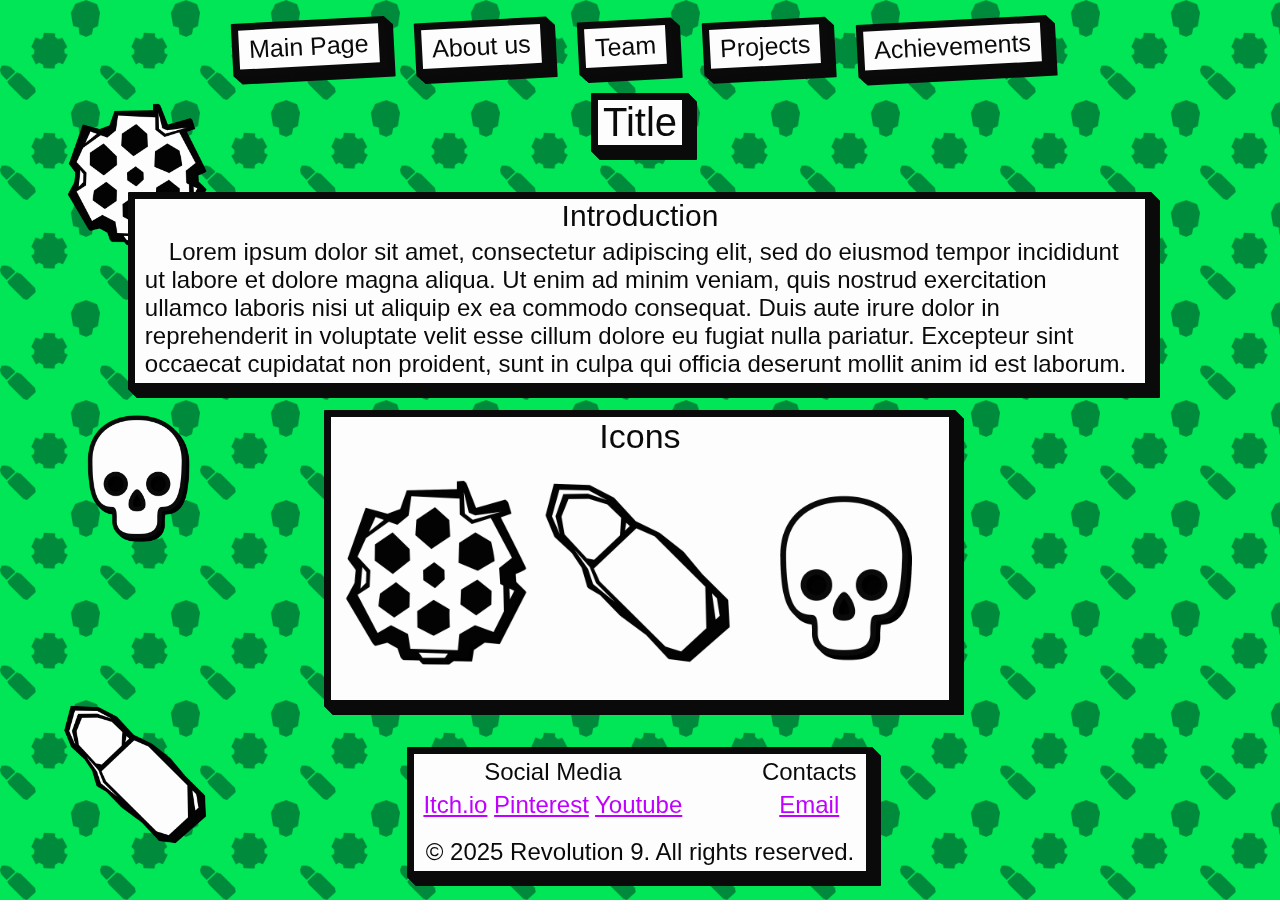
<file: about-us.html>
<!DOCTYPE html>
<html lang="en">

  <!-- Head -->
  <head>

    <!-- Metadata -->
    <meta charset="UTF-8">
    <meta name="viewport" content="width=device-width, initial-scale=1.0">

    <!-- SEO (Search Engine Optimization) -->
    <meta name="Revolution 9" content="A creative studio.">

    <!-- Sharing -->
    <meta property="og:title" content="Revolution 9">
    <meta property="og:description" content="A creative studio.">
    <meta property="og:image" content="Images/Favicon.png">
    <meta property="og:url" content="https://voodoochild1989.github.io/Revolution-9/">

    <!-- Title -->
    <title>Title</title>
    
    <!-- Favicon -->
    <link rel="icon" href="Images/Favicon.png" type="image/x-icon">

    <!-- External Files -->
    <link rel="stylesheet" href="Code/CSS/global.css">
    <link rel="stylesheet" href="Code/CSS/animations.css">
    <script src="Code/JavaScript/buttons.js" defer></script>
    
  </head>

  <!-- Body -->
  <body>

    <!-- Transition -->
    <div id="page-transition" class="page-transition"></div>

    <!-- Background -->
    <div class="background" style="background-image: url('Images/Pattern_Green.png');"></div>  

    <!-- Top -->
    <div style="display: flex; justify-content: center; gap: 30px;">
      <button data-href="index.html" class="block button_style">
        <p class="default_text" style="font-size: 25px;">
          Main Page
        </p>
      </button>
      <button title="About us" data-href="about-us.html" class="block button_style">
        <p class="default_text" style="font-size: 25px;">
          About us
        </p>
      </button>
      <button title="Team" data-href="team.html" class="block button_style">
        <p class="default_text" style="font-size: 25px;">
          Team
        </p>
      </button>
      <button title="Projects" data-href="projects.html" class="block button_style">
        <p class="default_text" style="font-size: 25px;">
          Projects
        </p>
      </button>
      <button title="Achievements" data-href="achievements.html" class="block button_style">
        <p class="default_text" style="font-size: 25px;">
          Achievements
        </p>
      </button>
    </div>

    <!-- Middle -->
    <div>

      <!-- Icons -->
      <div style="margin-top: -20px;">
        <img class="floating-image rotating" src="Images/Chamber_Bold.png" alt="Icon" style="width: 12%; top: 100px; left: 60px;"/> 
        <img class="floating-image rotating" src="Images/Skull_Bold.png" alt="Icon" style="width: 12%; top: 400px; left: 60px;"/> 
        <img class="floating-image rotating" src="Images/Bullet_Bold.png" alt="Icon" style="width: 12%; top: 700px; left: 60px;"/> 
        <img class="floating-image rotating" src="Images/Skull_Bold.png" alt="Icon" style="width: 12%; top: 100px; left: 1430px;"/> 
        <img class="floating-image rotating" src="Images/Bullet_Bold.png" alt="Icon" style="width: 12%; top: 400px; left: 1430px;"/> 
        <img class="floating-image rotating" src="Images/Chamber_Bold.png" alt="Icon" style="width: 12%; top: 700px; left: 1430px;"/> 
      </div>

      <!-- Title -->
      <div class="block">
        <h3 class="default_text">
          Title
        </h3>
      </div>

      <div>
        <div class="block" style="max-width: 1000px; margin: 0 auto;">
          <h5 class="default_text">
            Introduction
          </h5>
          <p class="default_text" style="text-align: left; text-indent: 1em;">
            Lorem ipsum dolor sit amet, consectetur adipiscing elit, sed do eiusmod tempor incididunt ut labore et dolore magna aliqua.
            Ut enim ad minim veniam, quis nostrud exercitation ullamco laboris nisi ut aliquip ex ea commodo consequat.
            Duis aute irure dolor in reprehenderit in voluptate velit esse cillum dolore eu fugiat nulla pariatur.
            Excepteur sint occaecat cupidatat non proident, sunt in culpa qui officia deserunt mollit anim id est laborum.
          </p>
        </div>
      </div>

      <div>
        <div class="block" style="max-width: 1000px; margin: 0 auto;">
          <h4 class="default_text">
            Icons
          </h4>
          <div>
            <img class="scale" style="height: auto; width: 40%; max-width: 200px;" src="Images/Chamber_Bold.png" alt="Icon"/> 
            <img class="scale" style="height: auto; width: 40%; max-width: 200px;" src="Images/Bullet_Bold.png" alt="Icon"/> 
            <img class="scale" style="height: auto; width: 40%; max-width: 200px;" src="Images/Skull_Bold.png" alt="Icon"/> 
          </div>
        </div>
      </div>

    <!-- Bottom -->
    <div>
      <div class="block">
        <!-- Links -->
        <section style="display: flex; justify-content: center; gap: 70px;">
          <section>
            <p class="default_text">
              Social Media
            </p>
            <p class="default_text">
              <a href="https://revolution-9.itch.io/" target="_blank">Itch.io</a>
              <a href="https://ru.pinterest.com/Revolution_09/" target="_blank">Pinterest</a>
              <a href="https://www.youtube.com/" target="_blank">Youtube</a>
            </p>
          </section>
          <section>
            <p class="default_text">
              Contacts
            </p>
            <p class="default_text">
              <a href="mailto:Diisisiwhjif@gmail.com">Email</a>
            </p>
          </section>
        </section>
        <!-- Copyright -->
        <footer class="default_text" style="margin-top: 14px; margin-bottom: 0px;">
          <p>&copy; 2025 Revolution 9. All rights reserved.</p>
        </footer>
      </div>
    </div>
    
  </body>

</html>
</file>
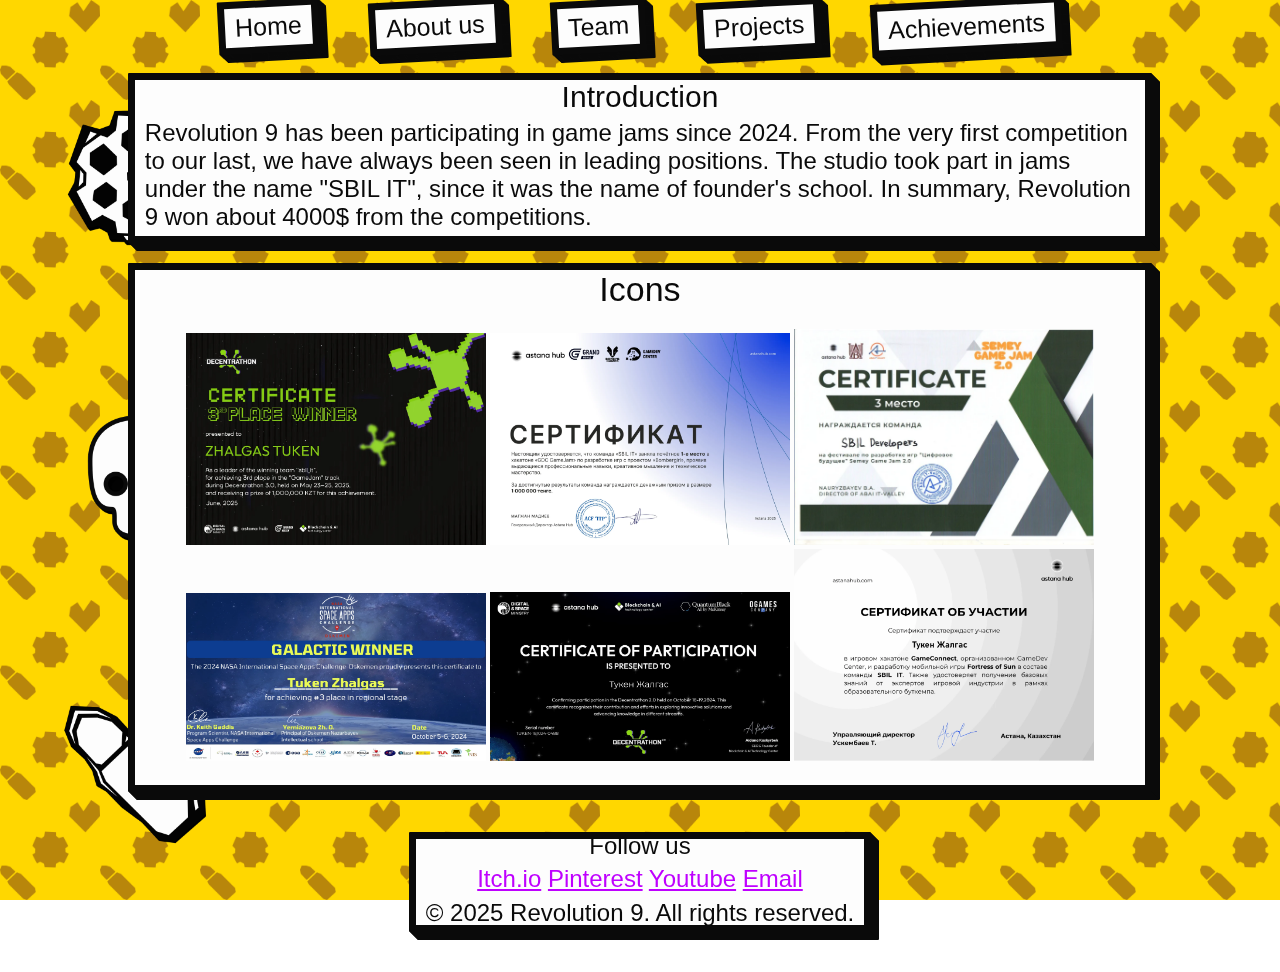
<file: achievements.html>
<!DOCTYPE html>
<html lang="en">

  <!-- Head -->
  <head>

    <!-- Metadata -->
    <meta charset="UTF-8">
    <meta name="viewport" content="width=device-width, initial-scale=1.0">

    <!-- SEO (Search Engine Optimization) -->
    <meta name="Revolution 9" content="A game development and graphic design studio.">

    <!-- Sharing -->
    <meta property="og:title" content="Revolution 9">
    <meta property="og:description" content="A creative studio.">
    <meta property="og:image" content="Images/Favicon.png">
    <meta property="og:url" content="https://voodoochild1989.github.io/Revolution-9/">

    <!-- Title -->
    <title>Achievements</title>
    
    <!-- Favicon -->
    <link rel="icon" href="Images/Favicon.png" type="image/x-icon">

    <!-- External Files -->
    <link rel="stylesheet" href="Code/CSS/global.css">
    <link rel="stylesheet" href="Code/CSS/animations.css">
    <script src="Code/JavaScript/buttons.js" defer></script>
    
  </head>

  <!-- Body -->
  <body>

    <!-- Page Transition Overlay -->
    <div id="page-transition" class="page-transition"></div>

    <!-- Background -->
    <div class="background" style="background-image: url('Images/Pattern_Yellow.png');"></div>  

    <!-- Icons -->
    <div style="margin-top: -20px;">
      <img class="floating-image rotating" src="Images/Chamber_Bold.png" alt="Icon" style="width: 12%; top: 100px; left: 60px;"/> 
      <img class="floating-image rotating" src="Images/Skull_Bold.png" alt="Icon" style="width: 12%; top: 400px; left: 60px;"/> 
      <img class="floating-image rotating" src="Images/Bullet_Bold.png" alt="Icon" style="width: 12%; top: 700px; left: 60px;"/> 
      <img class="floating-image rotating" src="Images/Skull_Bold.png" alt="Icon" style="width: 12%; top: 100px; left: 1430px;"/> 
      <img class="floating-image rotating" src="Images/Bullet_Bold.png" alt="Icon" style="width: 12%; top: 400px; left: 1430px;"/> 
      <img class="floating-image rotating" src="Images/Chamber_Bold.png" alt="Icon" style="width: 12%; top: 700px; left: 1430px;"/> 
    </div>

    <!-- Buttons -->
    <div style="display: flex; justify-content: center; gap: 50px;">
      <button data-href="index.html" class="block button_style">
        <p class="default_text" style="font-size: 25px;">
          Home
        </p>
      </button>
      <button title="About us" data-href="about-us.html" class="block button_style">
        <p class="default_text" style="font-size: 25px;">About us</p>
      </button>
      <button title="Team" data-href="team.html" class="block button_style">
        <p class="default_text" style="font-size: 25px;">
          Team
        </p>
      </button>
      <button title="Projects" data-href="projects.html" class="block button_style">
        <p class="default_text" style="font-size: 25px;">
          Projects
        </p>
      </button>
      <button title="Achievements" data-href="achievements.html" class="block button_style">
        <p class="default_text" style="font-size: 25px;">
          Achievements
        </p>
      </button>
    </div>

    <!-- Middle -->
    <div>

      <div>
        <div class="block" style="max-width: 1000px; margin: 0 auto;">
          <h5 class="default_text">
            Introduction
          </h5>
          <p class="default_text" style="text-align: left">
            Revolution 9 has been participating in game jams since 2024.
            From the very first competition to our last, we have always been seen in leading positions.
            The studio took part in jams under the name "SBIL IT", since it was the name of founder's school.
            In summary, Revolution 9 won about 4000$ from the competitions.
          </p>
        </div>
      </div>

      <div>
        <div class="block" style="max-width: 1000px; margin: 0 auto;">
          <h4 class="default_text">
            Icons
          </h4>
          <div>
            <img class="scale" style="height: auto; width: 40%; max-width: 300px;" src="Images/Decentrathon 3.0.webp" alt="Icon"/> 
            <img class="scale" style="height: auto; width: 40%; max-width: 300px;" src="Images/GDC Game Jam.webp" alt="Icon"/> 
            <img class="scale" style="height: auto; width: 40%; max-width: 300px;" src="Images/Semey Game Jam 2.0.webp" alt="Icon"/> 
            <img class="scale" style="height: auto; width: 40%; max-width: 300px;" src="Images/NASA Space Apps.webp" alt="Icon"/> 
            <img class="scale" style="height: auto; width: 40%; max-width: 300px;" src="Images/Decentrathon 2.0.webp" alt="Icon"/> 
            <img class="scale" style="height: auto; width: 40%; max-width: 300px;" src="Images/Game Connect.webp" alt="Icon"/> 
          </div>
        </div>
      </div>

    <!-- Bottom -->
    <div>

      <div class="block">

        <!-- Links -->
        <section>
          <p class="default_text" style="margin-top: -7px; margin-bottom: 3px;">
            Follow us
          </p>
          <p class="default_text">
            <a href="https://revolution-9.itch.io/" target="_blank">Itch.io</a>
            <a href="https://ru.pinterest.com/Revolution_09/" target="_blank">Pinterest</a>
            <a href="https://www.youtube.com/" target="_blank">Youtube</a>
            <a href="mailto:Diisisiwhjif@gmail.com">Email</a>
          </p>
        </section>

        <!-- Copyright -->
        <footer class="default_text" style="margin-top: 6px; margin-bottom: -7px;">
          <p>&copy; 2025 Revolution 9. All rights reserved.</p>
        </footer>
        
      </div>

    </div>

  </body>

</html>
</file>
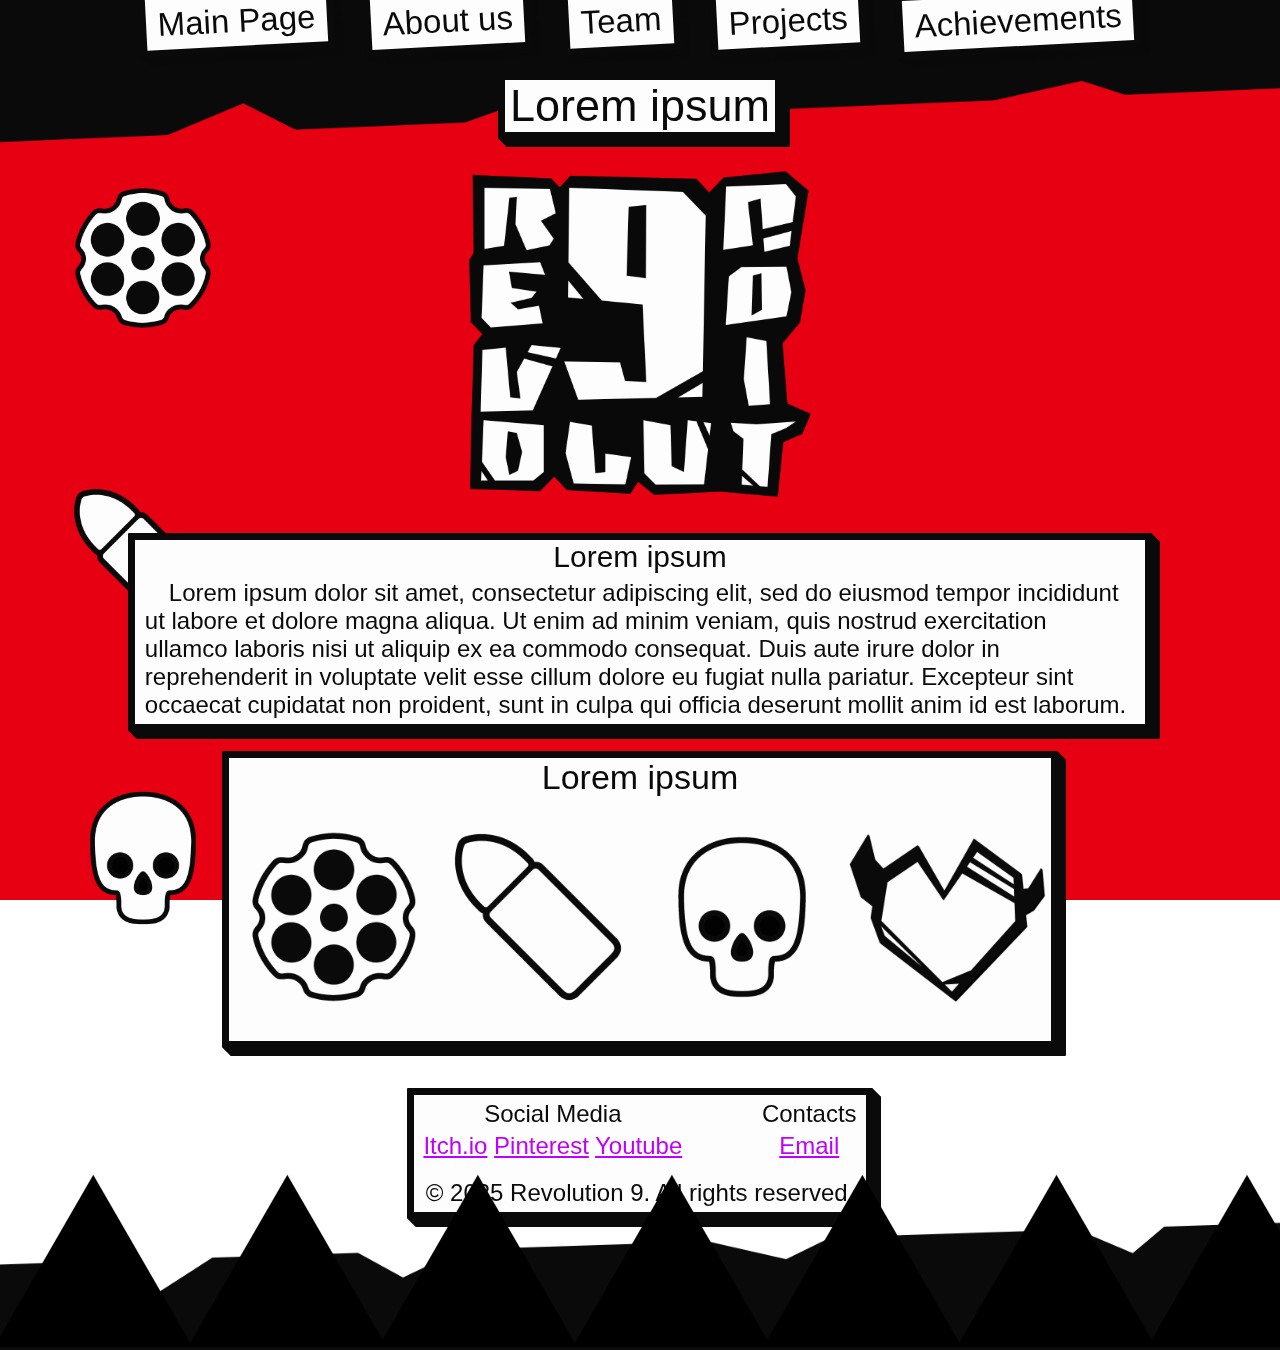
<file: index-not-now.html>
<!DOCTYPE html>
<html lang="en">

  <!-- Head -->
  <head>

    <!-- Metadata -->
    <meta charset="UTF-8">
    <meta name="viewport" content="width=device-width, initial-scale=1.0">

    <!-- SEO (Search Engine Optimization) -->
    <meta name="Revolution 9" content="A creative studio.">

    <!-- Sharing -->
    <meta property="og:title" content="Revolution 9">
    <meta property="og:description" content="A creative studio.">
    <meta property="og:image" content="Images/Favicon.png">
    <meta property="og:url" content="https://voodoochild1989.github.io/Revolution-9/">

    <!-- Title -->
    <title>Revolution 9</title>
    
    <!-- Favicon -->
    <link rel="icon" href="Images/Favicon.png" type="image/x-icon">

    <!-- External Files -->
    <link rel="stylesheet" href="Code/CSS/global.css">
    <link rel="stylesheet" href="Code/CSS/animations.css">
    <script src="Code/JavaScript/buttons.js" defer></script>
    
  </head>

  <!-- Body -->
  <body>

    <!-- Decorations -->
    <section>

      <!-- Transition -->
      <div id="page-transition" class="page-transition"></div>

      <!-- Background -->
      <div class="background" style="background-color: #e60012"></div>  

      <!-- Icons -->
      <div style="margin-bottom: -2em;">
        <img class="floating-image rotating" src="Images/Chamber.png" alt="Icon" style="width: 13%; top: 175px; left: 60px;"/> 
        <img class="floating-image rotating" src="Images/Bullet.png" alt="Icon" style="width: 13%; top: 475px; left: 60px;"/> 
        <img class="floating-image rotating" src="Images/Skull.png" alt="Icon" style="width: 13%; top: 775px; left: 60px;"/> 
        <img class="floating-image rotating" src="Images/Skull.png" alt="Icon" style="width: 13%; top: 175px; left: 1430px;"/> 
        <img class="floating-image rotating" src="Images/Bullet.png" alt="Icon" style="width: 13%; top: 475px; left: 1430px;"/> 
        <img class="floating-image rotating" src="Images/Chamber.png" alt="Icon" style="width: 13%; top: 775px; left: 1430px;"/> 
      </div>

    </section>

    <!-- Top -->
    <div style="margin-top: 1em;"> 
    
      <!-- Shadow -->
      <img style="position: absolute; height: 100%; max-height: 1080px; width: 100%; max-width: 1920px; top: 0%; left: 0%; z-index: -1;" src="Images/Top.png" alt="Icon"/> 
      
      <!-- Buttons -->
      <div style="display: flex; justify-content: center; gap: 30px;">
        <button data-href="index.html" class="block button_style">
          <p class="default_text" style="font-size: 33px;">
            Main Page
          </p>
        </button>
        <button data-href="about-us.html" class="block button_style">
          <p class="default_text" style="font-size: 33px;">
            About us
          </p>
        </button>
        <button data-href="team.html" class="block button_style">
          <p class="default_text" style="font-size: 33px;">
            Team
          </p>
        </button>
        <button data-href="projects.html" class="block button_style">
          <p class="default_text" style="font-size: 33px;">
            Projects
          </p>
        </button>
        <button data-href="achievements.html" class="block button_style">
          <p class="default_text" style="font-size: 33px;">
            Achievements
          </p>
        </button>
      </div>

    </div>

    <!-- Middle -->
    <div style="margin-top: 1em;">

      <!-- Title -->
      <button class="block">
        <h2 class="default_text">
          Lorem ipsum
        </h2>
      </button>
      
      <!-- Logo -->
      <div>
        <img class="scale" style="height: auto; width: auto; max-width: 1000px" src="Images/Logo.png" alt="Icon"/> 
      </div>

      <div>
        <div class="block" style="max-width: 1000px; margin: 0 auto;">
          <h5 class="default_text">
            Lorem ipsum
          </h5>
          <p class="default_text" style="text-align: left; text-indent: 1em;">
            Lorem ipsum dolor sit amet, consectetur adipiscing elit, sed do eiusmod tempor incididunt ut labore et dolore magna aliqua.
            Ut enim ad minim veniam, quis nostrud exercitation ullamco laboris nisi ut aliquip ex ea commodo consequat.
            Duis aute irure dolor in reprehenderit in voluptate velit esse cillum dolore eu fugiat nulla pariatur.
            Excepteur sint occaecat cupidatat non proident, sunt in culpa qui officia deserunt mollit anim id est laborum.
          </p>
        </div>
      </div>

      <div>
        <div class="block" style="max-width: 1000px; margin: 0 auto;">
          <h4 class="default_text">
            Lorem ipsum
          </h4>
          <div>
            <img class="scale openable-image" style="height: auto; width: 40%; max-width: 200px;" src="Images/Chamber.png" alt="Icon"/> 
            <img class="scale openable-image" style="height: auto; width: 40%; max-width: 200px;" src="Images/Bullet.png" alt="Icon"/> 
            <img class="scale openable-image" style="height: auto; width: 40%; max-width: 200px;" src="Images/Skull.png" alt="Icon"/> 
            <img class="scale openable-image" style="height: auto; width: 40%; max-width: 200px;" src="Images/Heart.png" alt="Icon"/> 
          </div>
        </div>
      </div>
  
    </div>

    <!-- Bottom -->
    <div>

      <div class="block">
        <!-- Links -->
        <section style="display: flex; justify-content: center; gap: 70px;">
          <section>
            <p class="default_text">
              Social Media
            </p>
            <p class="default_text">
              <a href="https://revolution-9.itch.io/" target="_blank">Itch.io</a>
              <a href="https://ru.pinterest.com/Revolution_09/" target="_blank">Pinterest</a>
              <a href="https://www.youtube.com/" target="_blank">Youtube</a>
            </p>
          </section>
          <section>
            <p class="default_text">
              Contacts
            </p>
            <p class="default_text">
              <a href="mailto:Diisisiwhjif@gmail.com">Email</a>
            </p>
          </section>
        </section>
        <!-- Copyright -->
        <footer class="default_text" style="margin-top: 14px; margin-bottom: 0px;">
          <p>&copy; 2025 Revolution 9. All rights reserved.</p>
        </footer>
        
      </div>

      <!-- Shadow -->
      <img style="position: absolute; height: 100%; max-height: 1080px; width: 100%; max-width: 1920px; bottom: -50%; left: 0%; z-index: -1;" src="Images/Bottom.png" alt="Icon"/> 

    </div>
    
  </body>

</html>
</file>
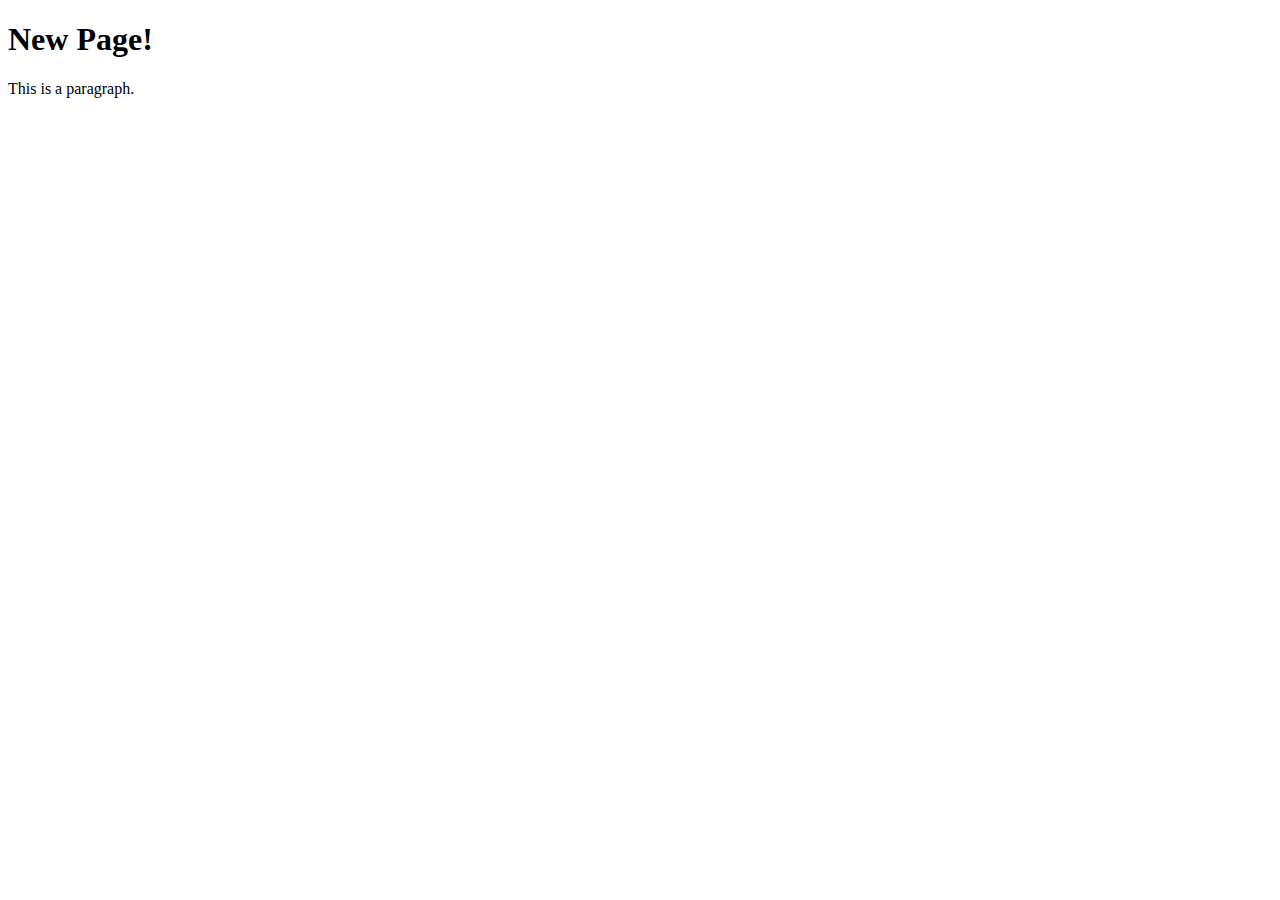
<file: NewPage.html>
<!DOCTYPE html>
<html lang="en">
  <head>
    <meta charset="UTF-8">
    <meta name="viewport" content="width=device-width, initial-scale=1.0">
    <title>Page Title</title>
  </head>
  <body>
    <h1>New Page!</h1>
    <p>This is a paragraph.</p>
  </body>
</html>
</file>
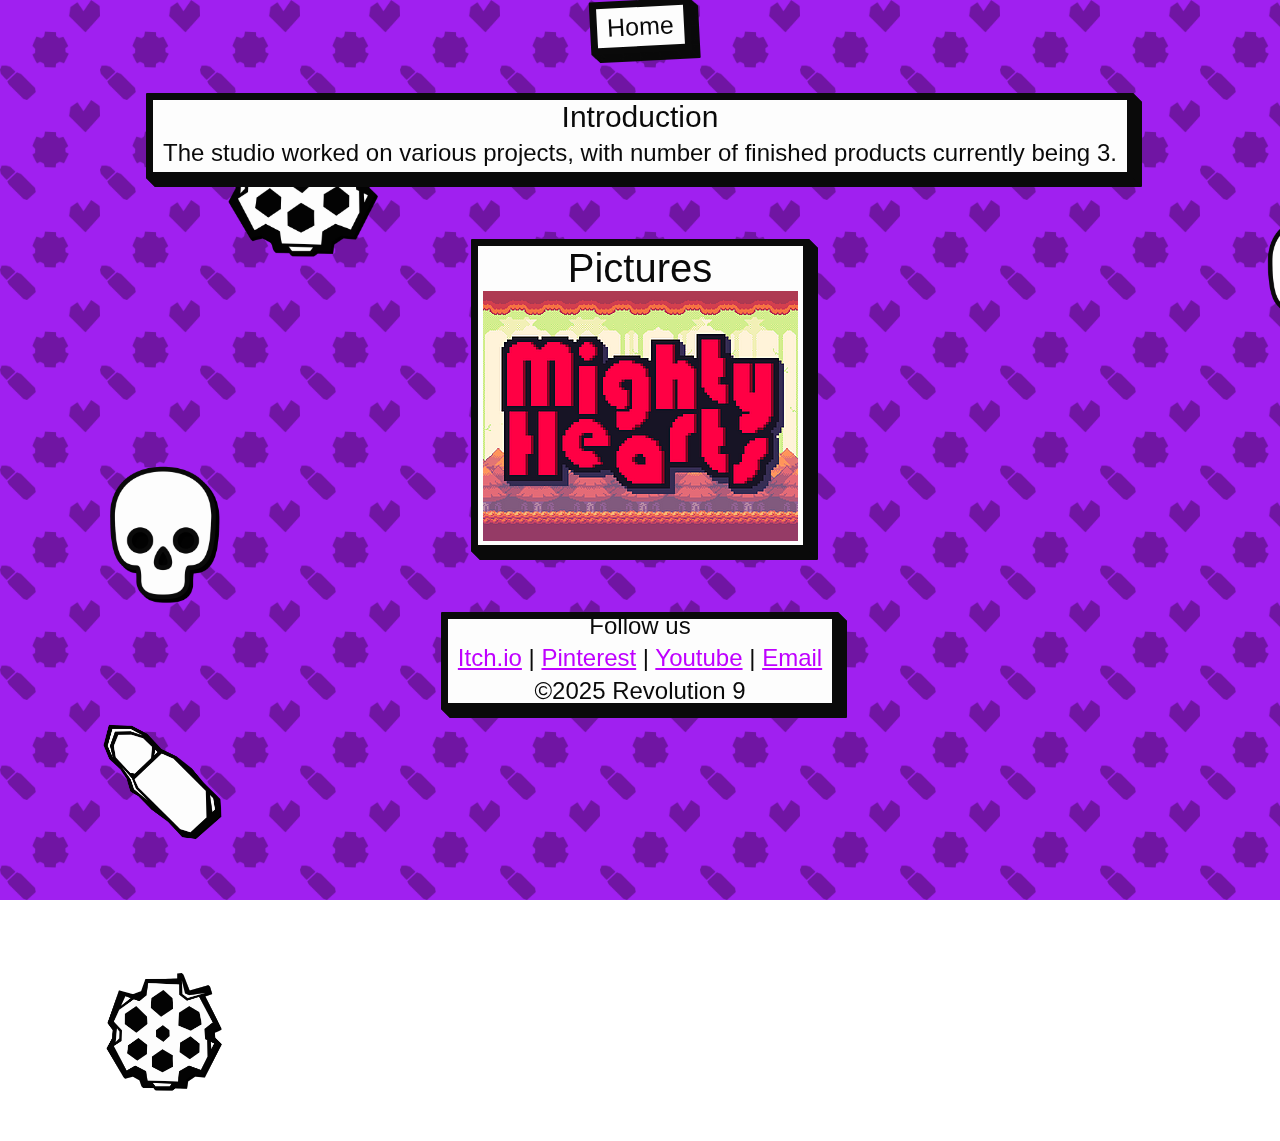
<file: projects.html>
<!DOCTYPE html>
<html lang="en">

  <!-- Head -->
  <head>

    <!-- Metadata -->
    <meta charset="UTF-8">
    <meta name="viewport" content="width=device-width, initial-scale=1.0">

    <!-- SEO (Search Engine Optimization) -->
    <meta name="Revolution 9" content="A game development and graphic design studio.">

    <!-- Sharing -->
    <meta property="og:title" content="Revolution 9">
    <meta property="og:description" content="A creative studio.">
    <meta property="og:image" content="Images/Favicon.png">
    <meta property="og:url" content="https://voodoochild1989.github.io/Revolution-9/">

    <!-- Title -->
    <title>Projects</title>
    
    <!-- Favicon -->
    <link rel="icon" href="Images/Favicon.png" type="image/x-icon">

    <!-- External Files -->
    <link rel="stylesheet" href="Code/CSS/global.css">
    <link rel="stylesheet" href="Code/CSS/animations.css">
    <script src="Code/JavaScript/buttons.js" defer></script>
    
  </head>

  <!-- Body -->
  <body>

    <!-- Page Transition Overlay -->
    <div id="page-transition" class="page-transition"></div>

    <!-- Background -->
    <div class="background" style="background-image: url('Images/Pattern_Purple.png');"></div>  

    <!-- Icons -->
    <div style="margin-top: -20px;">
      <img class="floating-image rotating" src="Images/Chamber_Bold.png" alt="Icon" style="width: 13%; top: 100px; left: 220px;"/> 
      <img class="floating-image rotating" src="Images/Skull_Bold.png" alt="Icon" style="width: 12%; top: 200px; left: 1240px;"/> 
      <img class="floating-image rotating" src="Images/Bullet_Bold.png" alt="Icon" style="width: 10%; top: 500px; left: 1430px;"/> 
      <img class="floating-image rotating" src="Images/Skull_Bold.png" alt="Icon" style="width: 13%; top: 450px; left: 80px;"/> 
      <img class="floating-image rotating" src="Images/Bullet_Bold.png" alt="Icon" style="width: 10%; top: 720px; left: 100px;"/> 
      <img class="floating-image rotating" src="Images/Chamber_Bold.png" alt="Icon" style="width: 12%; top: 740px; left: 1440px;"/> 
      <img class="floating-image rotating" src="Images/Chamber_Bold.png" alt="Icon" style="width: 10%; top: 970px; left: 100px;"/> 
      <img class="floating-image rotating" src="Images/Skull_Bold.png" alt="Icon" style="width: 11%; top: 1000px; left: 1420px;"/> 
    </div>

    <!-- Buttons -->
    <div style="display: flex; justify-content: center; gap: 50px;">
      <button data-href="index.html" class="block button_style">
        <p class="default_text" style="font-size: 25px;">
          Home
        </p>
      </button>
    </div>

    <!-- Middle -->
    <div>

      <div>
        <div class="block">
          <h5 class="default_text">
            Introduction
          </h5>
          <p class="default_text">
            The studio worked on various projects, with number of finished products currently being 3.
          </p>
        </div>
      </div>

      <div>
        <div class="block">
          <h3 class="default_text">
            Pictures
          </h3>
          <img class="scale" src="Images/Mighty-Hearts.png" alt="Icon"/> 
        </div>
      </div>

    <!-- Bottom -->
    <div class="block">
      <!-- Links -->
      <section>
        <p class="default_text" style="margin-top: -7px;">
          Follow us
        </p>
        <p class="default_text">
          <a href="https://revolution-9.itch.io/" target="_blank">Itch.io</a> |
          <a href="https://ru.pinterest.com/Revolution_09/" target="_blank">Pinterest</a> |
          <a href="https://www.youtube.com/" target="_blank">Youtube</a> |
          <a href="mailto:Diisisiwhjif@gmail.com">Email</a>
        </p>
      </section>
      <!-- Copyright -->
      <footer class="default_text" style="margin-bottom: -7px;">
        <p>&copy;2025 Revolution 9</p>
      </footer>
    </div>

  </body>

</html>
</file>
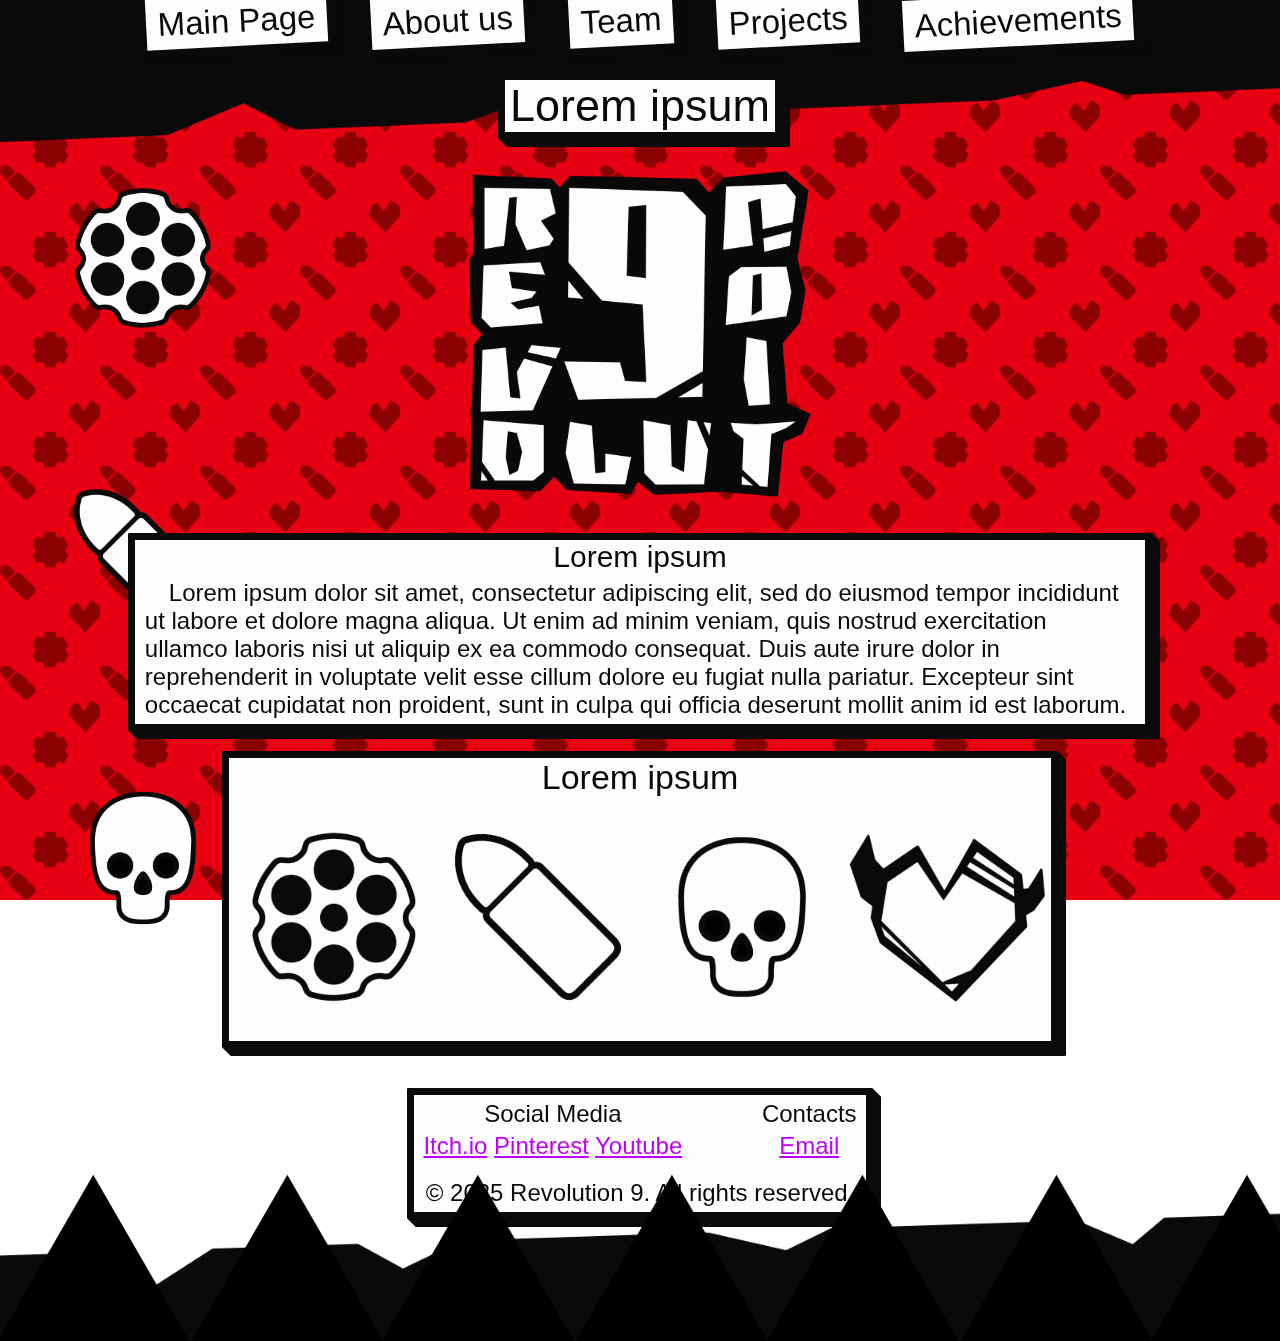
<file: sample.html>
<!DOCTYPE html>
<html lang="en">

  <!-- Head -->
  <head>

    <!-- Metadata -->
    <meta charset="UTF-8">
    <meta name="viewport" content="width=device-width, initial-scale=1.0">

    <!-- SEO (Search Engine Optimization) -->
    <meta name="Revolution 9" content="A creative studio.">

    <!-- Sharing -->
    <meta property="og:title" content="Revolution 9">
    <meta property="og:description" content="A creative studio.">
    <meta property="og:image" content="Images/Favicon.png">
    <meta property="og:url" content="https://voodoochild1989.github.io/Revolution-9/">

    <!-- Title -->
    <title>Lorem ipsum</title>
    
    <!-- Favicon -->
    <link rel="icon" href="Images/Favicon.png" type="image/x-icon">

    <!-- External Files -->
    <link rel="stylesheet" href="Code/CSS/global.css">
    <link rel="stylesheet" href="Code/CSS/animations.css">
    <script src="Code/JavaScript/buttons.js" defer></script>
    
  </head>

  <!-- Body -->
  <body>

    <!-- Decorations -->
    <section>

      <!-- Transition -->
      <div id="page-transition" class="page-transition"></div>

      <!-- Background -->
      <div class="background" style="background-image: url('Images/Pattern_Red.png');"></div>  

      <!-- Icons -->
      <div style="margin-bottom: -2em;">
        <img class="floating-image rotating" src="Images/Chamber.png" alt="Icon" style="width: 13%; top: 175px; left: 60px;"/> 
        <img class="floating-image rotating" src="Images/Bullet.png" alt="Icon" style="width: 13%; top: 475px; left: 60px;"/> 
        <img class="floating-image rotating" src="Images/Skull.png" alt="Icon" style="width: 13%; top: 775px; left: 60px;"/> 
        <img class="floating-image rotating" src="Images/Skull.png" alt="Icon" style="width: 13%; top: 175px; left: 1430px;"/> 
        <img class="floating-image rotating" src="Images/Bullet.png" alt="Icon" style="width: 13%; top: 475px; left: 1430px;"/> 
        <img class="floating-image rotating" src="Images/Chamber.png" alt="Icon" style="width: 13%; top: 775px; left: 1430px;"/> 
      </div>

    </section>

    <!-- Top -->
    <div style="margin-top: 1em;"> 
    
      <!-- Shadow -->
      <img style="position: absolute; height: 100%; max-height: 1080px; width: 100%; max-width: 1920px; top: 0%; left: 0%; z-index: -1;" src="Images/Top.png" alt="Icon"/> 
      
      <!-- Buttons -->
      <div style="display: flex; justify-content: center; gap: 30px;">
        <button data-href="index.html" class="block button_style">
          <p class="default_text" style="font-size: 33px;">
            Main Page
          </p>
        </button>
        <button data-href="about-us.html" class="block button_style">
          <p class="default_text" style="font-size: 33px;">
            About us
          </p>
        </button>
        <button data-href="team.html" class="block button_style">
          <p class="default_text" style="font-size: 33px;">
            Team
          </p>
        </button>
        <button data-href="projects.html" class="block button_style">
          <p class="default_text" style="font-size: 33px;">
            Projects
          </p>
        </button>
        <button data-href="achievements.html" class="block button_style">
          <p class="default_text" style="font-size: 33px;">
            Achievements
          </p>
        </button>
      </div>

    </div>

    <!-- Middle -->
    <div style="margin-top: 1em;">

      <!-- Title -->
      <button class="block">
        <h2 class="default_text">
          Lorem ipsum
        </h2>
      </button>
      
      <!-- Logo -->
      <div>
        <img class="scale" style="height: auto; width: auto; max-width: 1000px" src="Images/Logo.png" alt="Icon"/> 
      </div>

      <div>
        <div class="block" style="max-width: 1000px; margin: 0 auto;">
          <h5 class="default_text">
            Lorem ipsum
          </h5>
          <p class="default_text" style="text-align: left; text-indent: 1em;">
            Lorem ipsum dolor sit amet, consectetur adipiscing elit, sed do eiusmod tempor incididunt ut labore et dolore magna aliqua.
            Ut enim ad minim veniam, quis nostrud exercitation ullamco laboris nisi ut aliquip ex ea commodo consequat.
            Duis aute irure dolor in reprehenderit in voluptate velit esse cillum dolore eu fugiat nulla pariatur.
            Excepteur sint occaecat cupidatat non proident, sunt in culpa qui officia deserunt mollit anim id est laborum.
          </p>
        </div>
      </div>

      <div>
        <div class="block" style="max-width: 1000px; margin: 0 auto;">
          <h4 class="default_text">
            Lorem ipsum
          </h4>
          <div>
            <img class="scale openable-image" style="height: auto; width: 40%; max-width: 200px;" src="Images/Chamber.png" alt="Icon"/> 
            <img class="scale openable-image" style="height: auto; width: 40%; max-width: 200px;" src="Images/Bullet.png" alt="Icon"/> 
            <img class="scale openable-image" style="height: auto; width: 40%; max-width: 200px;" src="Images/Skull.png" alt="Icon"/> 
            <img class="scale openable-image" style="height: auto; width: 40%; max-width: 200px;" src="Images/Heart.png" alt="Icon"/> 
          </div>
        </div>
      </div>
  
    </div>

    <!-- Bottom -->
    <div>

      <div class="block">
        <!-- Links -->
        <section style="display: flex; justify-content: center; gap: 70px;">
          <section>
            <p class="default_text">
              Social Media
            </p>
            <p class="default_text">
              <a href="https://revolution-9.itch.io/" target="_blank">Itch.io</a>
              <a href="https://ru.pinterest.com/Revolution_09/" target="_blank">Pinterest</a>
              <a href="https://www.youtube.com/" target="_blank">Youtube</a>
            </p>
          </section>
          <section>
            <p class="default_text">
              Contacts
            </p>
            <p class="default_text">
              <a href="mailto:Diisisiwhjif@gmail.com">Email</a>
            </p>
          </section>
        </section>
        <!-- Copyright -->
        <footer class="default_text" style="margin-top: 14px; margin-bottom: 0px;">
          <p>&copy; 2025 Revolution 9. All rights reserved.</p>
        </footer>
        
      </div>

      <!-- Shadow -->
      <img style="position: absolute; height: 100%; max-height: 1080px; width: 100%; max-width: 1920px; bottom: -49%; left: 0%; z-index: -1;" src="Images/Bottom.png" alt="Icon"/> 

    </div>
    
  </body>

</html>
</file>
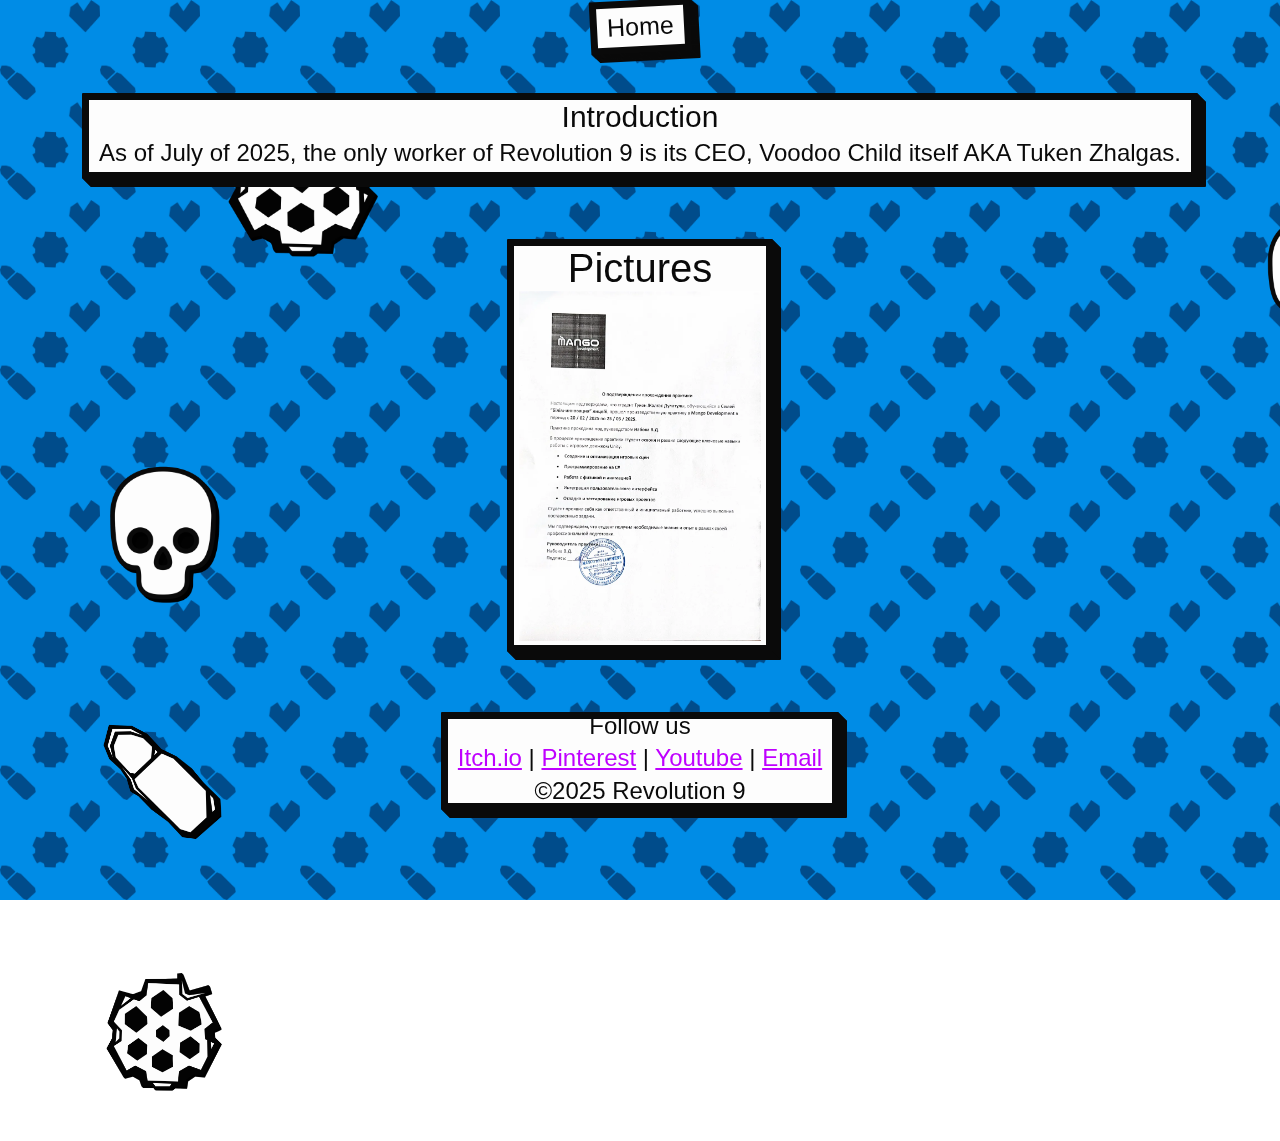
<file: team.html>
<!DOCTYPE html>
<html lang="en">

  <!-- Head -->
  <head>

    <!-- Metadata -->
    <meta charset="UTF-8">
    <meta name="viewport" content="width=device-width, initial-scale=1.0">

    <!-- SEO (Search Engine Optimization) -->
    <meta name="Revolution 9" content="A game development and graphic design studio.">

    <!-- Sharing -->
    <meta property="og:title" content="Revolution 9">
    <meta property="og:description" content="A creative studio.">
    <meta property="og:image" content="Images/Favicon.png">
    <meta property="og:url" content="https://voodoochild1989.github.io/Revolution-9/">

    <!-- Title -->
    <title>Team</title>
    
    <!-- Favicon -->
    <link rel="icon" href="Images/Favicon.png" type="image/x-icon">

    <!-- External Files -->
    <link rel="stylesheet" href="Code/CSS/global.css">
    <link rel="stylesheet" href="Code/CSS/animations.css">
    <script src="Code/JavaScript/buttons.js" defer></script>
    
  </head>

  <!-- Body -->
  <body>

    <!-- Page Transition Overlay -->
    <div id="page-transition" class="page-transition"></div>

    <!-- Background -->
    <div class="background" style="background-image: url('Images/Pattern_Blue.png');"></div>  

    <!-- Icons -->
    <div style="margin-top: -20px;">
      <img class="floating-image rotating" src="Images/Chamber_Bold.png" alt="Icon" style="width: 13%; top: 100px; left: 220px;"/> 
      <img class="floating-image rotating" src="Images/Skull_Bold.png" alt="Icon" style="width: 12%; top: 200px; left: 1240px;"/> 
      <img class="floating-image rotating" src="Images/Bullet_Bold.png" alt="Icon" style="width: 10%; top: 500px; left: 1430px;"/> 
      <img class="floating-image rotating" src="Images/Skull_Bold.png" alt="Icon" style="width: 13%; top: 450px; left: 80px;"/> 
      <img class="floating-image rotating" src="Images/Bullet_Bold.png" alt="Icon" style="width: 10%; top: 720px; left: 100px;"/> 
      <img class="floating-image rotating" src="Images/Chamber_Bold.png" alt="Icon" style="width: 12%; top: 740px; left: 1440px;"/> 
      <img class="floating-image rotating" src="Images/Chamber_Bold.png" alt="Icon" style="width: 10%; top: 970px; left: 100px;"/> 
      <img class="floating-image rotating" src="Images/Skull_Bold.png" alt="Icon" style="width: 11%; top: 1000px; left: 1420px;"/> 
    </div>

    <!-- Buttons -->
    <div style="display: flex; justify-content: center; gap: 50px;">
      <button data-href="index.html" class="block button_style">
        <p class="default_text" style="font-size: 25px;">
          Home
        </p>
      </button>
    </div>

    <!-- Middle -->
    <div>

      <div>
        <div class="block">
          <h5 class="default_text">
            Introduction
          </h5>
          <p class="default_text">
            As of July of 2025, the only worker of Revolution 9 is its CEO, Voodoo Child itself AKA Tuken Zhalgas.
          </p>
        </div>
      </div>

      <div>
        <div class="block">
          <h3 class="default_text">
            Pictures
          </h3>
          <img class="scale" src="Images/Internship.webp" alt="Icon"/> 
        </div>
      </div>

    <!-- Bottom -->
    <div class="block">
      <!-- Links -->
      <section>
        <p class="default_text" style="margin-top: -7px;">
          Follow us
        </p>
        <p class="default_text">
          <a href="https://revolution-9.itch.io/" target="_blank">Itch.io</a> |
          <a href="https://ru.pinterest.com/Revolution_09/" target="_blank">Pinterest</a> |
          <a href="https://www.youtube.com/" target="_blank">Youtube</a> |
          <a href="mailto:Diisisiwhjif@gmail.com">Email</a>
        </p>
      </section>
      <!-- Copyright -->
      <footer class="default_text" style="margin-bottom: -7px;">
        <p>&copy;2025 Revolution 9</p>
      </footer>
    </div>

  </body>

</html>
</file>
<file: Code/CSS/animations.css>
.scale
{
    transition: transform 0.15s ease;
}
.scale:hover
{
    transform: scale(1.05);
}

.rotating 
{
  animation: spin 5s linear infinite;
}

@keyframes spin 
{
  0% 
  {
    transform: rotate(0deg);
  }
  100% 
  {
    transform: rotate(360deg);
  }
}
</file>
<file: Code/CSS/global.css>
@import url('fonts.css');

/* Body */
body 
{
    margin: 0;
    padding: 0;
    height: 100%;
    text-align: center;
    cursor: url("../../Images/Cursor_Default.png"), auto;
}

/* The animated infinite background */
.background 
{
  position: fixed;
  top: -20px;
  left: 0;
  width: 100%;
  height: 100%;
  z-index: -1;

  background-repeat: repeat;
  background-size: 100px 100px;
  animation: scroll-bg 60s linear infinite;
}

@keyframes scroll-bg 
{
  0% 
  {
    background-position: 0 0;
  }
  100% 
  {
    background-position: -1750px 1750px;
  }
}

/* Header */ 
    /* Main page title */    
    h1 
    {
        margin-top: 0em;
        margin-bottom: 0em;
        font-size: 64px; 
    }
    /* Section title */
    h2  
    {
        margin-top: 0em;
        margin-bottom: 0em;
        font-size: 45px;
    }
    /* Subsection title */ 
    h3 
    { 
        margin-top: 0em;
        margin-bottom: 0em;
        font-size: 40px; 
    }
    /* Smaller subsection */ 
    h4 
    {
        margin-top: 0em;
        margin-bottom: 0em;
        font-size: 34px;
    }
    /* Minor heading */
    h5 
    {
        margin-top: 0em;
        margin-bottom: 0em;
        font-size: 30px; 
    }
    /* Smallest heading */
    h6 
    {
        margin-top: 0em;
        margin-bottom: 0em;
        font-size: 28px; 
    }
    
    h1, h2, h3, h4, h5, h6 
    {
      font-weight: normal;
    }
/* Header end */ 

/* Paragraph */
p
{
    margin-top: 0.2em;
    margin-bottom: 0.2em;
    margin-left: 0.2em;
    margin-right: 0.2em;
    font-size: 24px;
}
/* Paragraph end */

/* Text */ 
    .default_text
    {
        font-family: 'DefaultFont', sans-serif;
        color: #0a0a0a;
        /* transform: rotate(1deg) rotate(0deg); */
    }
/* Text End */ 

img
{
    max-width: 100%; 
    max-height: 350px;
    width: auto; 
    height: auto;
    margin-top: 0;
    margin-bottom: 0em;
}
.openable-image 
{
    top: 0;
    /* transform: rotate(1deg) rotate(0deg);    */
}
.floating-image 
{
  position: absolute; 
  top: 20px;
  left: 30px;
  width: 100px;
  height: auto;
  pointer-events: all;
  z-index: -1;          
}
.poster
{
    box-sizing: border-box;
    position: relative;
    vertical-align: top;
    border-radius: 1px;    
    border: 8px solid #0a0a0a;
    box-shadow: 
        1px 1px 0 #0a0a0a,
        2px 2px 0 #0a0a0a,
        3px 3px 0 #0a0a0a;
}
.poster:hover
{
    z-index: 10;        
    border: 9px solid #0a0a0a;
    box-shadow:
        1px 1px 0 #0a0a0a,
        2px 2px 0 #0a0a0a,
        3px 3px 0 #0a0a0a,
        4px 4px 0 #0a0a0a;
}
/* Tablet */
@media (max-width: 1023px) 
{
    .poster 
    {
        border: 8px solid #0a0a0a;
        box-shadow: 
            1px 1px 0 #0a0a0a,
            2px 2px 0 #0a0a0a,
            3px 3px 0 #0a0a0a;
    }
    .poster:hover 
    {
        border: 9px solid #0a0a0a;
        box-shadow:
            1px 1px 0 #0a0a0a,
            2px 2px 0 #0a0a0a,
            3px 3px 0 #0a0a0a,
            4px 4px 0 #0a0a0a;
    }
}

/* Phone */
@media (max-width: 767px) 
{
    .poster 
    {
        border: 5px solid #0a0a0a;
        box-shadow: 
            1px 1px 0 #0a0a0a;
    }
    .poster:hover 
    {
        border: 6px solid #0a0a0a;
        box-shadow: 
            1px 1px 0 #0a0a0a,
            2px 2px 0 #0a0a0a;
    }
}

.poster-grid 
{
    display: grid;
    grid-template-columns: repeat(3, 1fr);
    gap: 8px;
    align-items: start;
    justify-items: center;
}

div 
{
    padding: 0px;
    margin: 20px 0px;
}
.block 
{
    display: inline-block;
    background-color: #fdfdfd;
    padding: 0px 5px;
    border-radius: 1px;    
    border: 7px solid #0a0a0a;
    box-shadow: 
        1px 1px 0 #0a0a0a,
        2px 2px 0 #0a0a0a,
        3px 3px 0 #0a0a0a,
        4px 4px 0 #0a0a0a,
        5px 5px 0 #0a0a0a,
        6px 6px 0 #0a0a0a,
        7px 7px 0 #0a0a0a,
        8px 8px 0 #0a0a0a;
}

.container
{
    background-size: cover;
    text-align: center;
}

/* Section (Logic) */ 
.section_style
{
    margin: 20px;
    padding: 15px;
    background-color: #f4f4f4;
    border: 1px solid #ccc;
    border-radius: 8px;
    box-shadow: 0 4px 8px rgba(0, 0, 0, 0.1);
    font-size: 16px;
    line-height: 1.5;
    text-align: left;
}

/* Button */ 
    .button_style
    {    
        transition: transform 0.1s ease, background-color 0.1s ease;    
        transform: rotate(-3deg);
    }
    .button_style:hover 
    {
        cursor: url("../../Images/Cursor_Pointer.png"), pointer;    
        background-color: #999999;
        transform: scale(1.1);
        transform: rotate(2deg);
    }
    .button_style:active 
    {
        background-color: #666666;
        transform: scale(0.95);
    }
/* Button End */ 

/* Anchor (Link) */ 
    a 
    {
        transition: color 0.3s ease;    
    }
    a:link 
    {
        color: #bf00ff;
    }
    a:visited 
    {
        color: #9900cc;
    }
    a:hover 
    {
        color: #e60012;
        cursor: url("../../Images/Cursor_Pointer.png"), pointer;
    }
    a:active 
    {
        color: #ff1493;
    }
/* Anchor End */ 


/* Transition Overlay */
.page-transition 
{
  position: fixed;
  top: -30%;
  left: 0;
  width: 100%;
  height: 140%;
  background-image: url("../../Images/Transition.png");
  z-index: 9999;
  transform: translateY(103%);
  transition: transform 0.5s ease-in-out;
  pointer-events: none;
}

/* Show transition */
.page-transition.show 
{
  transform: translateY(-3%);
}

/* Hide transition (for exit animation) */
.page-transition.hide 
{
  transform: translateY(-3%);
}
</file>
